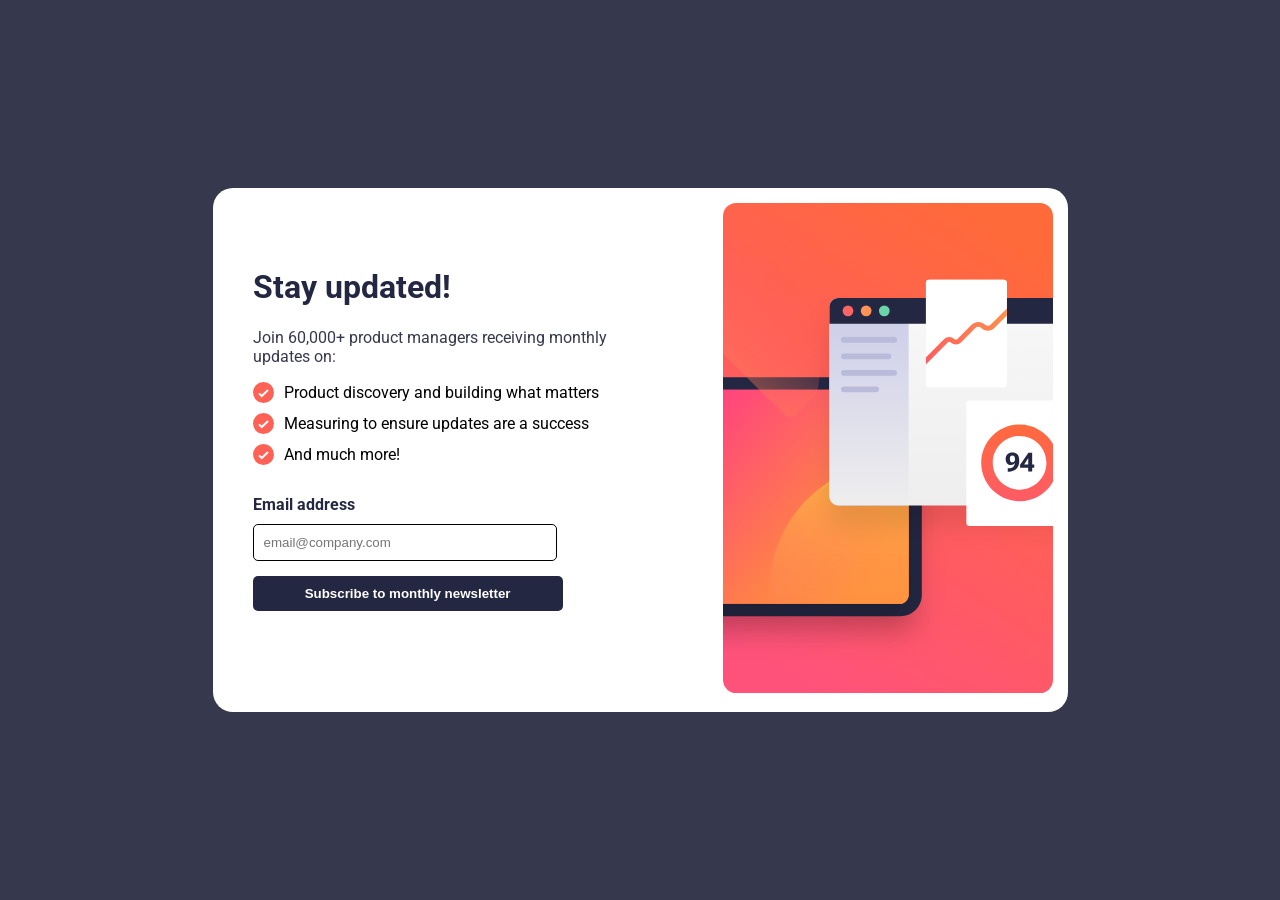
<file: index.html>
<!DOCTYPE html>
<html lang="en">
<head>
  <meta charset="UTF-8">
  <meta name="viewport" content="width=device-width, initial-scale=1.0"> <!-- displays site properly based on user's device -->
  <link rel="icon" type="image/png" sizes="32x32" href="./assets/images/favicon-32x32.png">
  <link rel="preconnect" href="https://fonts.googleapis.com">
  <link rel="preconnect" href="https://fonts.gstatic.com" crossorigin>
  <link href="https://fonts.googleapis.com/css2?family=Roboto:ital,wght@0,100..900;1,100..900&display=swap" rel="stylesheet">
  <link rel="stylesheet" href="./css/index-style.css">
  <title>Frontend Mentor | Newsletter sign-up form with success message</title>
</head>

<body>
  <form class="container">
    <div class="update-box">
      <h1>Stay updated!</h1>
      <p>Join 60,000+ product managers receiving monthly updates on:</p>

      <div class="checkboxes">
        <div class="feature">
          <svg xmlns="http://www.w3.org/2000/svg" width="21" height="21" viewBox="0 0 21 21"><g fill="none"><circle cx="10.5" cy="10.5" r="10.5" fill="#FF6155"/><path stroke="#FFF" stroke-width="2" d="M6 11.381 8.735 14 15 8"/></g></svg>
          <span>Product discovery and building what matters</span>
        </div>
        
        <div class="feature">
          <svg xmlns="http://www.w3.org/2000/svg" width="21" height="21" viewBox="0 0 21 21"><g fill="none"><circle cx="10.5" cy="10.5" r="10.5" fill="#FF6155"/><path stroke="#FFF" stroke-width="2" d="M6 11.381 8.735 14 15 8"/></g></svg>
          <span>Measuring to ensure updates are a success</span>
        </div>

        <div class="feature">
          <svg xmlns="http://www.w3.org/2000/svg" width="21" height="21" viewBox="0 0 21 21"><g fill="none"><circle cx="10.5" cy="10.5" r="10.5" fill="#FF6155"/><path stroke="#FFF" stroke-width="2" d="M6 11.381 8.735 14 15 8"/></g></svg>
          <span>And much more!</span>
        </div>
      </div>

      <div class="email-address">
        <div class="error-message-box">
          <label for="email" class="email">Email address</label>
          <span class="error-message js-errror-message"></span>
        </div>
        <input type="email" id="email" placeholder="email@company.com">
      </div>

      <button id="subscribe">Subscribe to monthly newsletter</button>
    </div>
    <div class="image-box">
      <img src="./assets/images/illustration-sign-up-desktop.svg" alt="Newsletter illustration">
    </div>
  </form>  
  <script src="./js/home.js"></script>
</body>
</html>
</file>
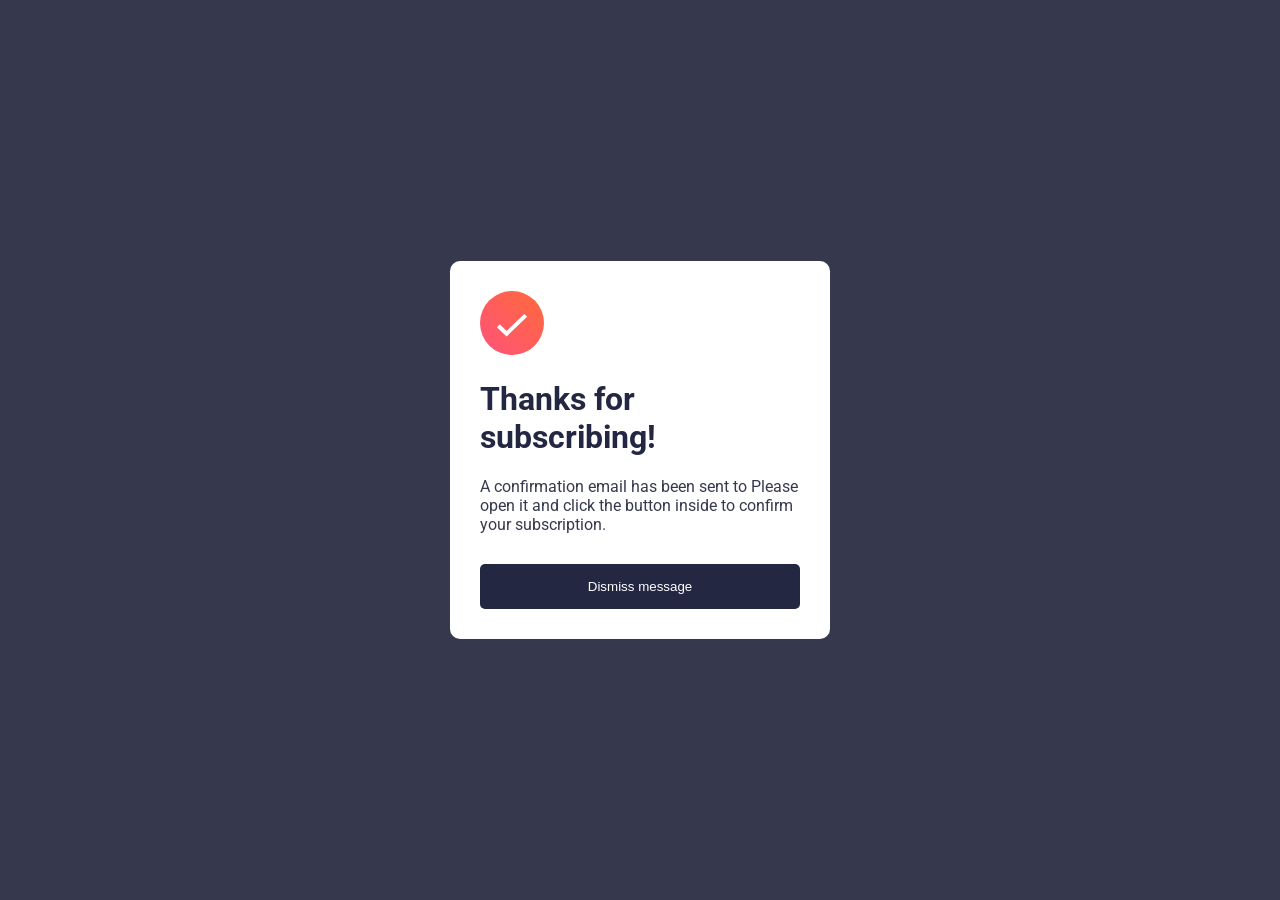
<file: success.html>
<!DOCTYPE html>
<html lang="en">
<head>
  <meta charset="UTF-8">
  <meta http-equiv="X-UA-Compatible" content="IE=edge">
  <meta name="viewport" content="width=device-width, initial-scale=1.0">
  <link rel="icon" type="image/png" sizes="32x32" href="./assets/images/favicon-32x32.png">
  <link rel="preconnect" href="https://fonts.googleapis.com">
  <link rel="preconnect" href="https://fonts.gstatic.com" crossorigin>
  <link href="https://fonts.googleapis.com/css2?family=Roboto:ital,wght@0,100..900;1,100..900&display=swap" rel="stylesheet">
  <link rel="stylesheet" href="./css/success-style.css">
  <title>Frontend Mentor | Newsletter sign-up form with success message</title>
</head>
<body>
  <div class="container">
    <div class="feature">
      <svg xmlns="http://www.w3.org/2000/svg" width="64" height="64" viewBox="0 0 64 64"><defs><linearGradient id="a" x1="100%" x2="0%" y1="0%" y2="100%"><stop offset="0%" stop-color="#FF6A3A"/><stop offset="100%" stop-color="#FF527B"/></linearGradient></defs><g fill="none"><circle cx="32" cy="32" r="32" fill="url(#a)"/><path stroke="#FFF" stroke-width="4" d="m18.286 34.686 8.334 7.98 19.094-18.285"/></g></svg>
    </div>
    
    <h1>Thanks for subscribing!</h1>
    <p>
      A confirmation email has been sent to <strong class="js-user-email"></strong>
      Please open it and click the button inside to confirm your subscription.
    </p>
    <button class="js-dismiss">Dismiss message</button>
  </div>
  <script src="./js/success-page.js"></script>
</body>
</html>
</file>
<file: css/index-style.css>
body {
  background-color: hsl(235, 18%, 26%);
  font-size: 16px;
  display: flex;
  align-items: center;
  justify-content: center;
  min-height: 100vh;
  margin: 0;
  padding: 0;
  font-family: "Roboto", sans-serif;
  font-weight: 400;
}

.container{
  display: flex;
  background-color: white;
  border-radius: 20px;
  width: 100%;
  max-width: 800px;
  padding-left: 40px;
  padding-right: 15px;
}

.update-box{
  flex: 1;
}

h1 {
  font-weight: 700;
  margin-top: 80px;
  color:hsl(234, 29%, 20%);
}

p {
  width: 80%;
  color: hsl(235, 18%, 26%);
}

label{
  color: hsl(235, 18%, 26%);
}

.error-message-box {
  margin-bottom: 10px;
}

.error-message-box > .is-active {
  color: hsl(4, 100%, 67%);
  font-size: 13px;
  margin-left: 50px;
  font-weight: 700;
}

.email-address {
  margin-top: 30px;
}

.email {
  color:hsl(234, 29%, 20%);
  font-weight: 700;
}

#email {
  padding: 10px;
  border-radius: 5px;
  border: 1px solid black;
  width: 60%;
  margin-bottom: 15px;
  display: block;
}

button {
  width: 66%;
  padding: 10px;
  border-radius: 5px;
  text-align: center;
  background-color: hsl(234, 29%, 20%);
  color: white;
  font-weight: 700;
  border-style: none;
  cursor: pointer;
  display: block;
}

#subscribe {
  cursor: pointer;
}

#subscribe.active {
  background: linear-gradient(to right, hsl(345, 100%, 65%), hsl(4, 100%, 67%));
  box-shadow: 0 10px 25px hsla(10, 100%, 65%, 0.4);
}

.image-box {
  flex: 1;
  margin-top: 15px;
  margin-bottom: 15px;
  max-width: 330px
}

img {
  width: 100%;
}

.feature {
  display: flex;
  align-items: center;
  gap: 10px;
  margin-bottom: 10px;
}

/* mobile design  */
@media(max-width: 414px) {

  body {
    display: block;
  }
  
  .container{
    flex-direction: column;
    padding-left: 0;
    padding-right: 0;
    border-radius: 0;
    min-height: 100vh;
    padding-bottom: 40px;
  }
  
  .update-box{
    flex: none;
    margin-top: 50px;
    /* border: 2px solid blue; */
    width: 80%;
    margin-left: auto;
    margin-right: auto;
  }
  
  h1 {
    margin-top: 0px;
  }

  p {
    margin-bottom: 20px;
  }

  label{
    margin-bottom: 20px;
  }

  .email-address {
    margin-top: 40px;
  }

  .email {
    margin-bottom: 10px;
  }
  
  #email {
    width: 85%;
    margin-bottom: 20px;
    display: block;
    padding: 15px;
    border-radius: 10px;
  }
  
  button {
    width: 95%;
    padding: 15px;
    border-radius: 10px;
    cursor: pointer;
  }
  
  .image-box {
    flex: none;
    margin-bottom: 0px;
    order: -1;
    width: 100%;
    max-width: 100vw;
    margin-top: 0;
  }
  
  img {
    width: 100%;
    object-fit: cover;
    height: 500px;
    border-bottom-left-radius: 20px;
    border-bottom-right-radius: 20px;
  }
}
</file>
<file: css/success-style.css>
body {
  background-color: hsl(235, 18%, 26%);
  font-size: 16px;
  display: flex;
  align-items: center;
  justify-content: center;
  min-height: 100vh;
  margin: 0;
  padding: 0;
  font-family: "Roboto", sans-serif;
  font-weight: 400;
}

h1 {
  color:hsl(234, 29%, 20%);
}

p {
  font-size: 16px;
  color: hsl(235, 18%, 26%);
}

.container{
  background-color: white;
  width: 100%;
  max-width: 320px;
  border-radius: 10px;
  padding: 30px;
}

button {
  display: block;
  color: white;
  padding: 15px;
  border-radius: 5px;
  text-align: center;
  background-color: hsl(234, 29%, 20%);
  color: white;
  font-weight: 500;
  border-style: none;
  cursor: pointer;
  width: 100%;
  margin-top: 30px;
}

button.active {
  background: linear-gradient(to right, hsl(345, 100%, 65%), hsl(4, 100%, 67%));
  box-shadow: 0 10px 25px hsla(10, 100%, 65%, 0.4);
}

@media(max-width: 414px) {
  body {
    flex-direction: column;
    align-items: flex-start;
    justify-content: flex-start;
  }

  .container {
    min-height: 100vh;
    max-width: 350px;
    border-radius: 0;
    padding-left: 30px;
    padding-right: 30px;
    padding-top: 250px;
    padding-bottom: 30px;
  }

  .checkmark {
    margin-bottom: 30px;
  }

  button {
    margin-top: 500px;
    padding: 20px;
  }

  h1 {
    width: 90%;
  }
}
</file>
